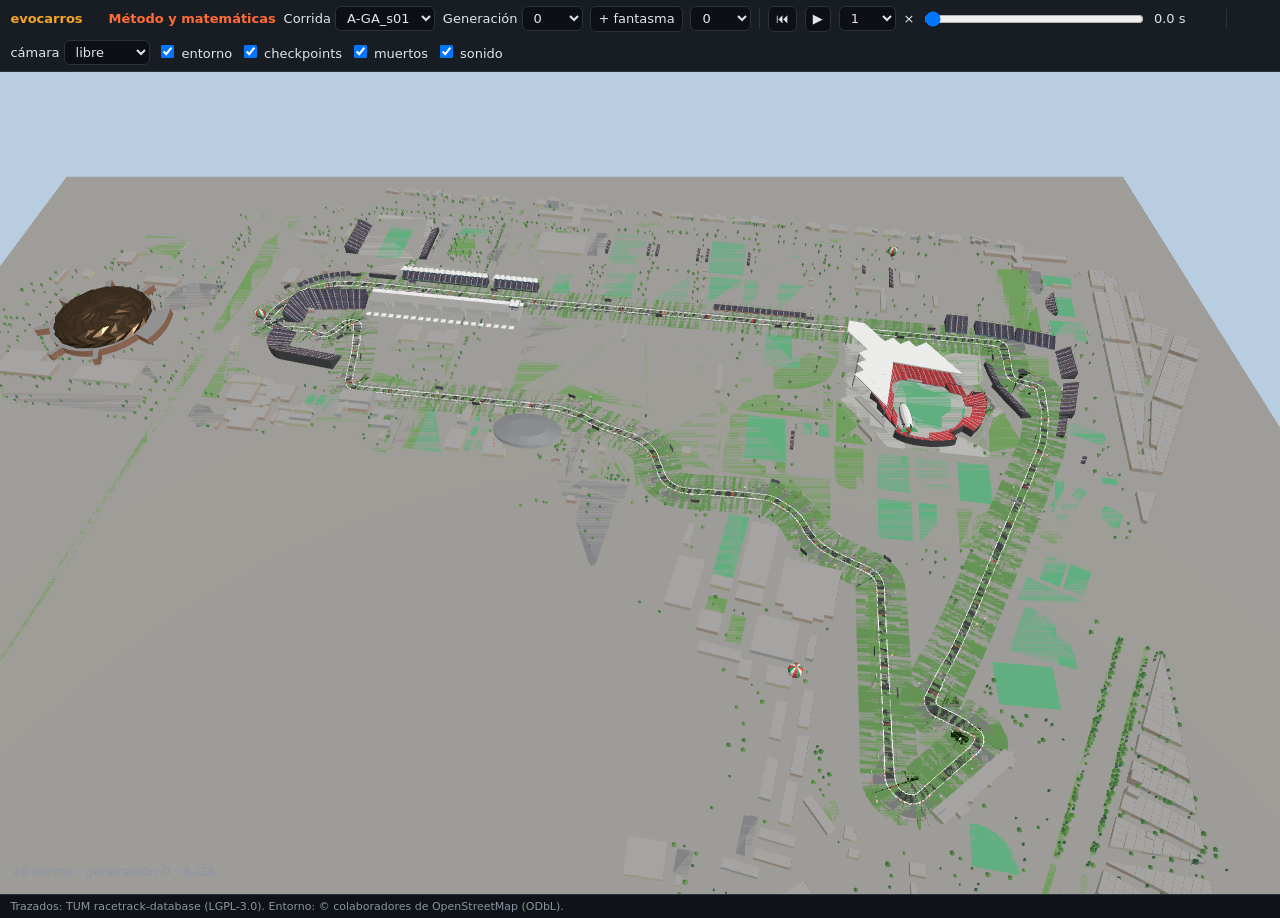
<file: docs/index.html>
<!DOCTYPE html>
<html lang="es">
<head>
<meta charset="utf-8">
<title>evocarros · visor</title>
<meta name="viewport" content="width=device-width, initial-scale=1">
<link rel="stylesheet" href="estilo.css">
<script type="importmap">
{ "imports": {
  "three": "./vendor/three/build/three.module.js",
  "three/addons/": "./vendor/three/addons/"
} }
</script>
</head>
<body class="visor">
<header>
  <a href="./" class="marca">evocarros</a> <a href="metodo.html" style="color:#ff6b35;margin-left:1rem;text-decoration:none;font-weight:600">Método y matemáticas</a>
  <label>Corrida <select id="selCorrida"></select></label>
  <label>Generación <select id="selGen"></select></label>
  <button id="btnFantasma" title="Agrega el campeón de otra generación a la carrera">+ fantasma</button>
  <select id="selFantasma"></select>
  <span class="sep"></span>
  <button id="btnInicio" title="Volver al inicio de la carrera">⏮</button>
  <button id="btnPlay">▶</button>
  <select id="selVel"><option>0.5</option><option selected>1</option><option>2</option><option>4</option><option>8</option></select>×
  <input id="tiempo" type="range" min="0" max="1" step="0.001" value="0">
  <span id="reloj">0.0 s</span>
  <span class="sep"></span>
  <label>cámara <select id="selCamara"><option value="libre">libre</option><option value="seguir">seguir</option><option value="bordo">a bordo</option></select></label>
  <label><input type="checkbox" id="chkEntorno" checked> entorno</label>
  <label><input type="checkbox" id="chkCP" checked> checkpoints</label>
  <label><input type="checkbox" id="chkMuertos" checked> muertos</label>
  <label title="Sonido de choque cuando un carro toca un borde"><input type="checkbox" id="chkSonido" checked> sonido</label>
</header>
<main>
  <div id="lienzo"></div>
  <aside id="ficha" class="oculto">
    <button id="cerrarFicha" title="cerrar">×</button>
    <h2 id="fTitulo">Carro</h2>
    <table id="fDatos"></table>
    <h3>Sentidos</h3>
    <div id="fRayos"></div>
    <h3 id="fCerebroTitulo">Cerebro</h3>
    <div id="fCerebro"></div>
  </aside>
  <div id="aviso"></div>
</main>
<footer>Trazados: TUM racetrack-database (LGPL-3.0). Entorno: © colaboradores de OpenStreetMap (ODbL).</footer>
<script type="module" src="visor.js"></script>
</body>
</html>
</file>
<file: docs/estilo.css>
:root { --fondo: #0f1216; --panel: #181d23; --borde: #2a323c; --texto: #dfe5ec; --tenue: #8a96a3;
  --acento: #f5a524; --frio: #3fa7ff; --calido: #ff6a3d; }
* { box-sizing: border-box; }
html, body { margin: 0; height: 100%; background: var(--fondo); color: var(--texto);
  font: 13px/1.4 system-ui, "Segoe UI", sans-serif; }
header { display: flex; gap: .6rem; align-items: center; flex-wrap: wrap; padding: .45rem .8rem;
  background: var(--panel); border-bottom: 1px solid var(--borde); }
header .marca { font-weight: 700; color: var(--acento); text-decoration: none; margin-right: .4rem; }
header .sep { width: 1px; height: 20px; background: var(--borde); }
select, button, input { background: #0c0f13; color: var(--texto); border: 1px solid var(--borde);
  border-radius: 6px; padding: 3px 7px; font: inherit; }
button { cursor: pointer; }
button:hover { border-color: var(--acento); }
#tiempo { width: 220px; padding: 0; }
#reloj { font-variant-numeric: tabular-nums; min-width: 64px; }
body.visor main { position: relative; height: calc(100% - 78px); }
#lienzo { position: absolute; inset: 0; }
footer { font-size: 11px; color: var(--tenue); padding: 4px .8rem; border-top: 1px solid var(--borde); }
#ficha { position: absolute; top: 10px; right: 10px; width: 340px; max-height: calc(100% - 20px); overflow: auto;
  background: rgba(24, 29, 35, .94); border: 1px solid var(--borde); border-radius: 10px; padding: 10px 14px; }
#ficha.oculto { display: none; }
#ficha h2 { margin: 0 0 6px; font-size: 15px; }
#ficha h3 { margin: 12px 0 4px; font-size: 12px; color: var(--tenue); text-transform: uppercase; letter-spacing: .05em; }
#ficha table { width: 100%; border-collapse: collapse; font-variant-numeric: tabular-nums; }
#ficha td { padding: 1px 0; } #ficha td:first-child { color: var(--tenue); }
#cerrarFicha { position: absolute; top: 6px; right: 8px; border: none; font-size: 18px; background: none; }
.barra { display: flex; align-items: center; gap: 6px; margin: 2px 0; }
.barra span:first-child { width: 70px; color: var(--tenue); }
.barra .b { flex: 1; height: 8px; background: #0c0f13; border-radius: 4px; overflow: hidden; }
.barra .b i { display: block; height: 100%; background: var(--acento); }
pre.codigo { background: #0c0f13; border: 1px solid var(--borde); border-radius: 6px; padding: 6px; margin: 0;
  font-size: 11.5px; overflow-x: auto; }
pre.codigo .linea { display: block; padding: 0 4px; border-radius: 3px; }
pre.codigo .linea.activa { background: rgba(245, 165, 36, .28); }
#aviso { position: absolute; left: 12px; bottom: 12px; color: var(--tenue); }
/* panel */
body.panel { padding: 0 0 2rem; }
body.panel main { padding: 1rem 1.2rem; max-width: 1200px; }
.tarjetas { display: flex; gap: .8rem; flex-wrap: wrap; margin-bottom: 1rem; }
.tarjeta { background: var(--panel); border: 1px solid var(--borde); border-radius: 10px; padding: .6rem .9rem; min-width: 150px; }
.tarjeta b { display: block; font-size: 20px; font-variant-numeric: tabular-nums; }
.tarjeta.alerta { border-color: var(--calido); }
table.corridas { width: 100%; border-collapse: collapse; background: var(--panel); border-radius: 10px; overflow: hidden; }
table.corridas th, table.corridas td { padding: 6px 8px; border-bottom: 1px solid var(--borde); text-align: left;
  font-variant-numeric: tabular-nums; }
table.corridas th { color: var(--tenue); font-weight: 500; }
.estado { padding: 1px 8px; border-radius: 10px; background: #26303a; }
.estado.corriendo { background: #1d4d2c; } .estado.pausada { background: #5a4513; } .estado.detenida, .estado.terminada { background: #3a2a2a; }
canvas.grafica { background: var(--panel); border: 1px solid var(--borde); border-radius: 10px; width: 100%; height: 280px; margin-top: 1rem; }
.pestanas { display: flex; gap: 4px; margin-bottom: 6px; }
.pestanas button { flex: 1; padding: 3px 0; }
.pestanas button.activa { border-color: var(--acento); color: var(--acento); }
pre.codigo .linea { white-space: pre; }
</file>
